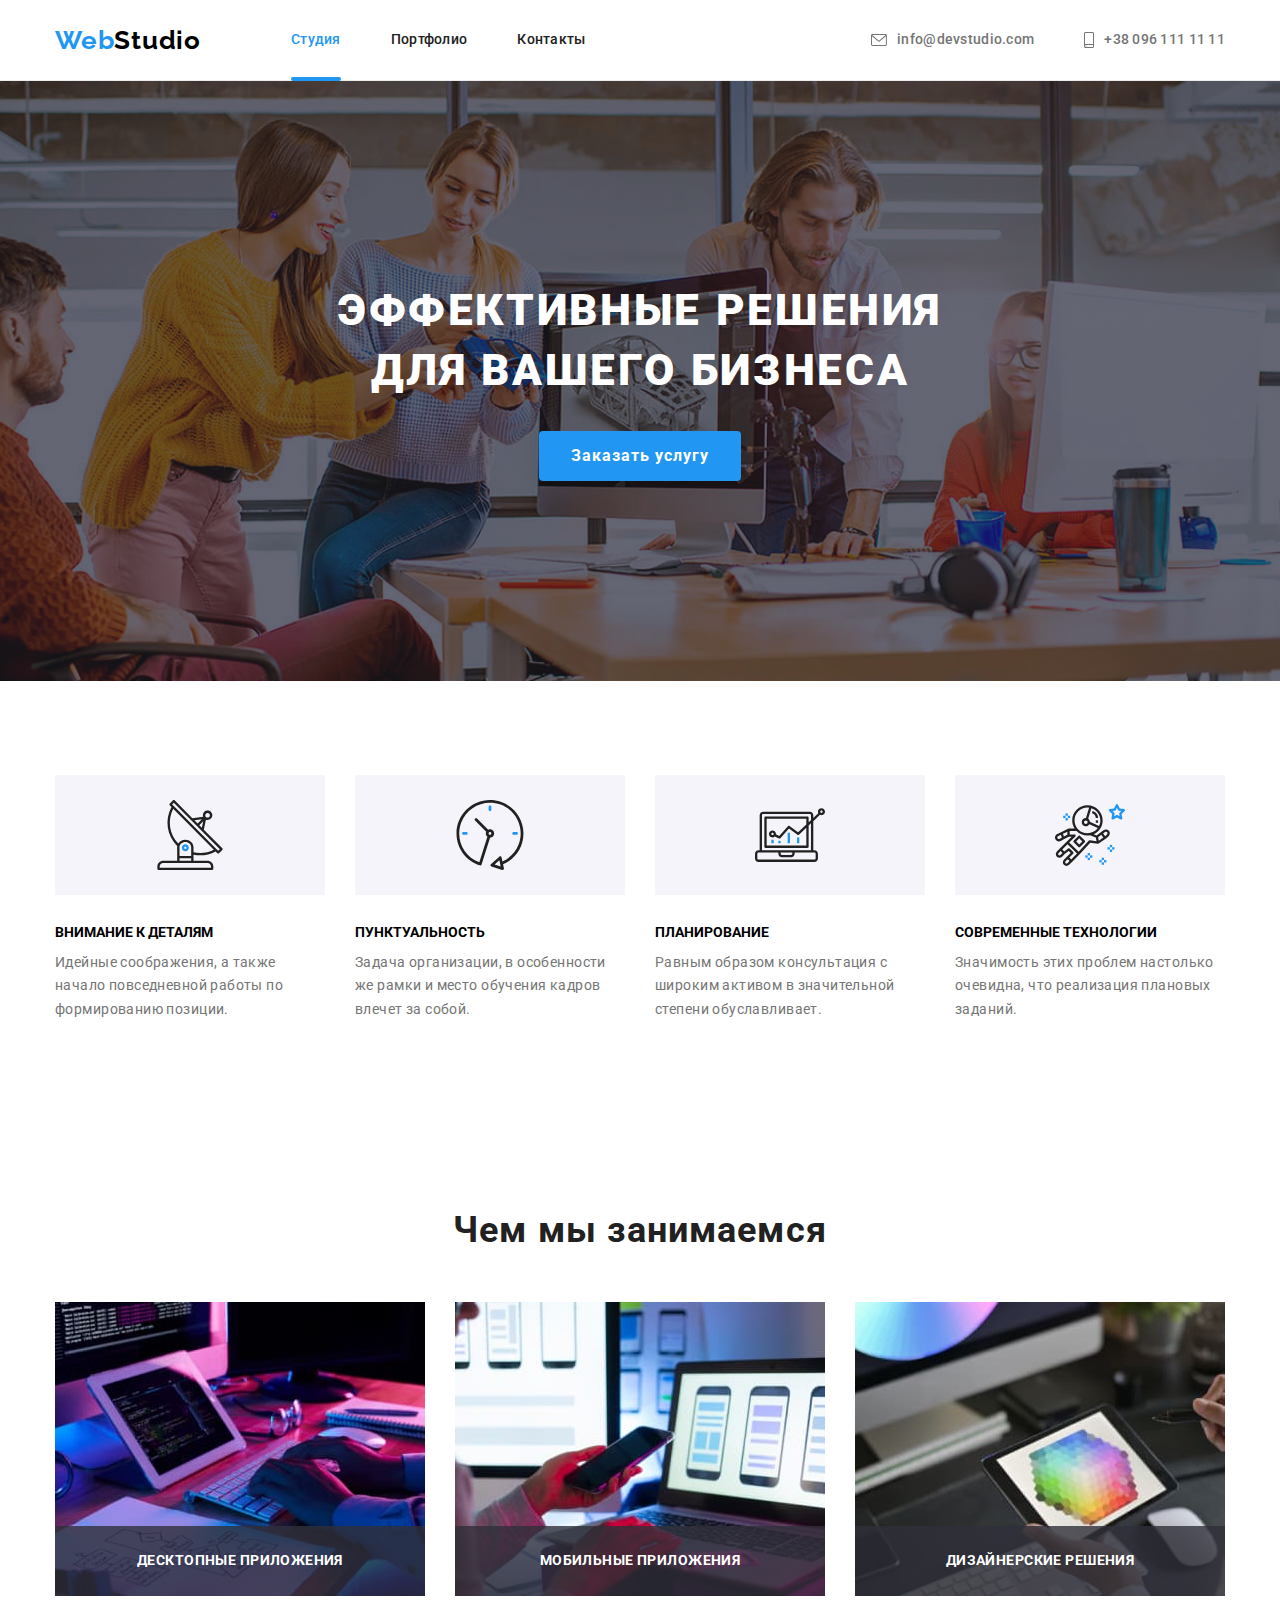
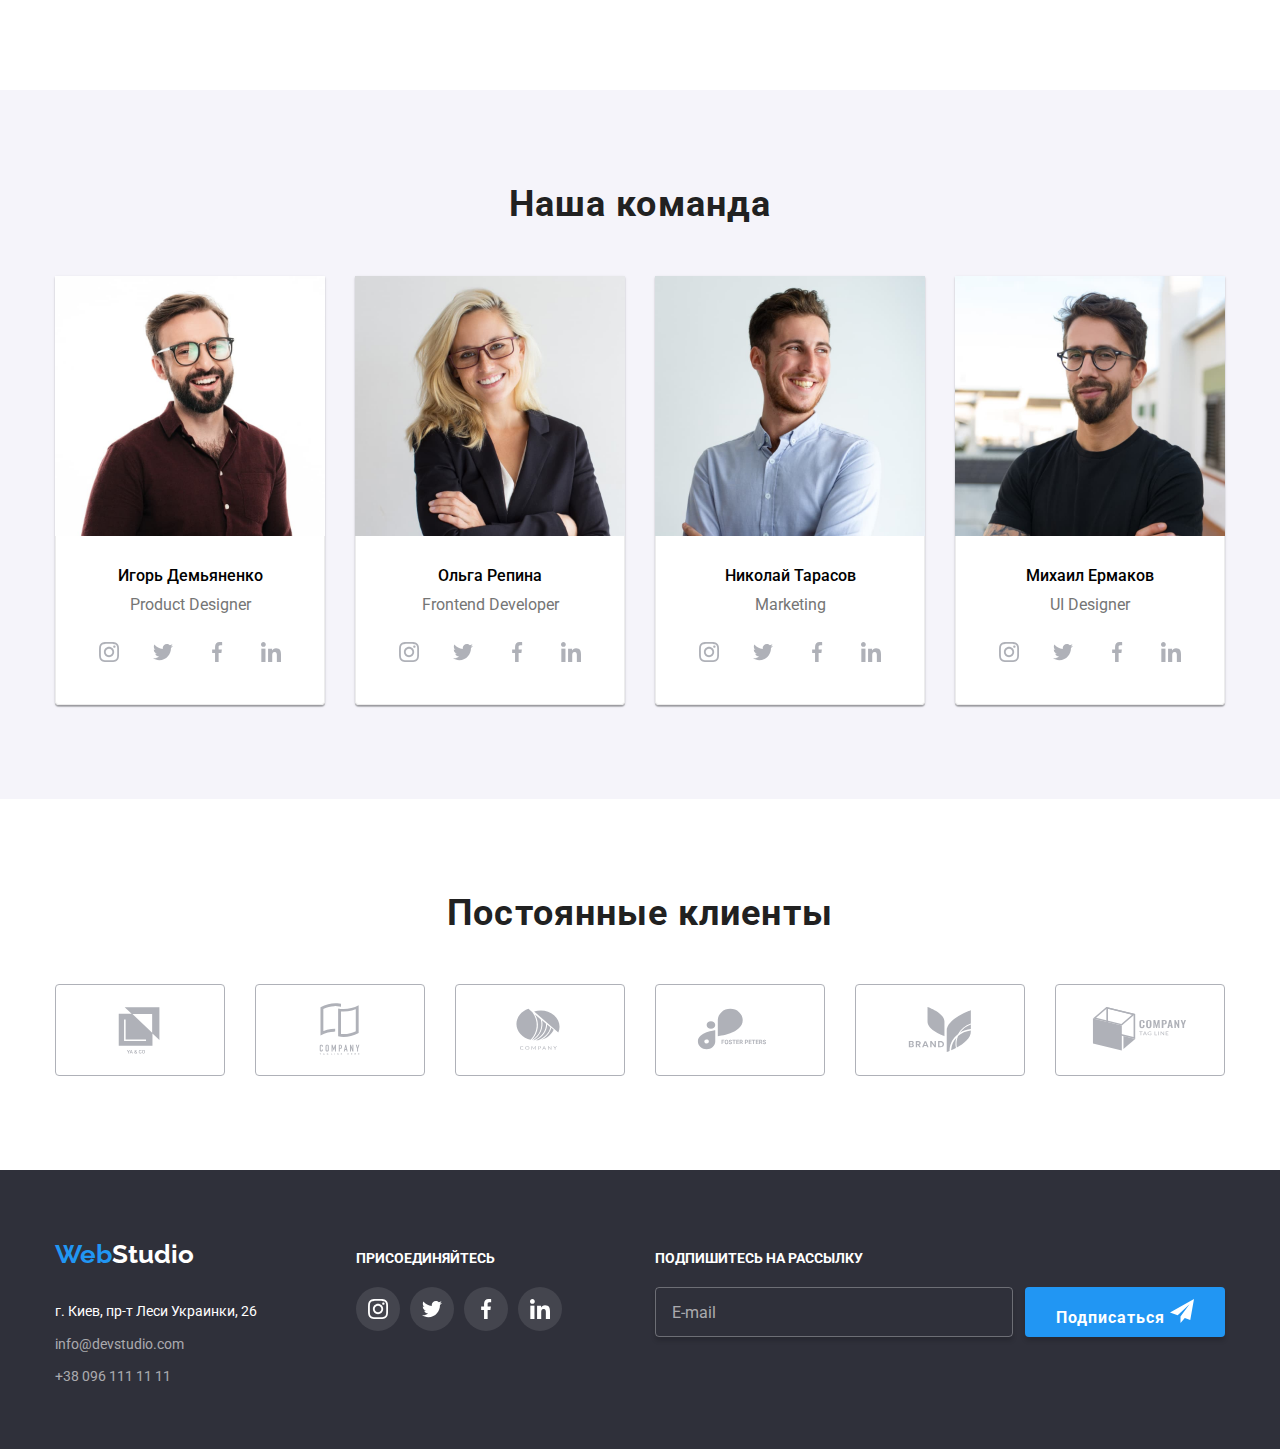
<file: index.html>
<!DOCTYPE html>
<html lang="ru">
<head>
    <meta charset="UTF-8" />
    <meta http-equiv="X-UA-Compatible" content="IE=edge" />
    <meta name="viewport" content="width=device-width, initial-scale=1.0" />
    <title>Портфолио</title>
    <link rel="preconnect" href="https://fonts.googleapis.com" />
    <link rel="preconnect" href="https://fonts.gstatic.com" crossorigin />
    <link href="https://fonts.googleapis.com/css2?family=Raleway:wght@700&family=Roboto:wght@400;500;700;900&display=swap" rel="stylesheet" />
    <link rel="stylesheet" href="https://cdn.jsdelivr.net/npm/modern-normalize@1.1.0/modern-normalize.min.css" />
    <link rel="stylesheet" href="./css/main.min.css" />
</head>
<body>
    <!--HEADER-->
    <header class="page__header">
        <div class="container page__header-container"> 
            <nav class="page__nav">
                <a class="logo link" href="./index.html"><span class="page__logo">Web</span>Studio</a>
                <ul class="menu list">
                    <li class="menu__item">
                        <a class="menu__link link current" href="./index.html">Студия</a>
                    </li>
                    <li class="menu__item">
                        <a class="menu__link link" href="./portfolio.html">Портфолио</a>
                    </li>
                    <li class="menu__item">
                        <a class="menu__link link" href="">Контакты</a>
                    </li>
                </ul>
            </nav>
            <button type="button" class="mobile-menu-btn" data-menu-open>
                <svg class="mobile-menu-btn__icon" width="40" height="40">
                    <use href="./images/sprite.svg#burger-icon"></use>
                </svg>
            </button>
            <div class="mobile-menu-wrapper" data-menu>
                <div class="container mobile-menu__container">
                    <ul class="mobile-menu list">
                        <li class="mobile-menu__item">
                            <a href="./index.html" class="mobile-menu__link mobile-menu__link-current link">Студия</a>
                        </li>
                        <li class="mobile-menu__item">
                            <a href="./portfolio.html" class="mobile-menu__link link">Портфолио</a>
                        </li>
                        <li class="mobile-menu__item">
                            <a href="#footer" class="mobile-menu__link link ">Контакты</a>
                        </li>
                    </ul>
                    <ul class="mobile-contacts list">
                        <li class="mobile-contacts__item">
                            <a href="tel:+380961111111" class="mobile-contacts__number-link link">+38 096 111 11 11</a>
                        </li>
                        <li class="mobile-contacts__item">
                            <a href="mailto:info@devstudio.com" class="mobile-contacts__email-link link">info@devstudio.com</a>
                        </li>
                    </ul>
                    <ul class="mobile-socials list">
                        <li class="mobile-socials__item">
                            <a href="" class="mobile-social__link link">Instagram</a>
                        </li>
                        <li class="mobile-socials__item">
                            <a href="" class="mobile-social__link link">Twitter</a>
                        </li>
                        <li class="mobile-socials__item">
                            <a href="" class="mobile-social__link link">Facebook</a>
                        </li>
                        <li class="mobile-socials__item">
                            <a href="" class="mobile-social__link link">LinkedIn</a>
                        </li>
                    </ul>
                    <button class="mobile-menu-close__btn" data-menu-close>
                        <svg class="mobile-menu-close__icon" width="40" height="40">
                            <use href="./images/sprite.svg#modal-close"></use>
                        </svg>
                    </button>
                </div>
            </div>
            
            <ul class="contact__list list">
                <li class="contact__item">
                    <a class="contact__link link" href="mailto:info@devstudio.com">
                        <svg class="contact__icon" width="16px" height="12px">
                            <use href="./images/sprite.svg#envelope"></use>
                        </svg>
                        info@devstudio.com</a>
                </li>
                <li class="contact__item">
                    <a class="contact__link link" href="tel:+380961111111"><svg class="contact__icon" width="10px" height="16px">
                            <use href="./images/sprite.svg#smartphone"></use>
                        </svg>
                        +38 096 111 11 11</a>
                </li>
            </ul>
            </div>
    </header>
    <main>
        <!--Секция "Заказать услугу"-->
         <section class="hero">
            <div class="container hero__wrapper">
                <h1 class="hero__title">Эффективные решения для вашего бизнеса</h1>
                <button class="hero__btn" type="button" data-modal-open>Заказать услугу</button>
            </div>
        </section>
        <!--Секция "Skills"-->
        <section class="description">
            <div class="container">
                <ul class="list description__list">
                    <li class="description__item">
                        
                        <h3 class="description__title">Внимание к деталям</h3>
                        <p class="description__text">Идейные соображения, а также начало повседневной работы по формированию позиции.</p>
                    </li>
                    <li class="description__item">
                        
                        <h3 class="description__title">Пунктуальность</h3>
                        <p class="description__text">Задача организации, в особенности же рамки и место обучения кадров влечет за собой.</p>
                    </li>
                    <li class="description__item">
                        
                        <h3 class="description__title">Планирование</h3>
                        <p class="description__text">Равным образом консультация с широким активом в значительной степени обуславливает.</p>
                    </li>
                    <li class="description__item">
                        
                        <h3 class="description__title">Современные технологии</h3>
                        <p class="description__text">Значимость этих проблем настолько очевидна, что реализация плановых заданий.</p>
                    </li>
                </ul>
            </div>
        </section>
        <!-- Секция "Чем мы занимаемся"-->
        <section class="work section">
            <div class="container">
                <h3 class="title">Чем мы занимаемся</h3>
                <ul class="work__list list">
                    <li class="work__item">
                        <div class="work__wrapper">
                            <img class="work-img"
                                srcset="./images/section-box/box1@2x.jpg 2x" 
                                src="./images/section-box/box1.jpg"
                                alt="Планирование сайта" 
                                height="294" 
                                width="370" />
                            <p class="work__header">Десктопные приложения</p>
                        </div>
                    </li>
                    <li class="work__item">
                        <div class="work__wrapper">
                            <img class="work__img"
                                srcset="./images/section-box/box2@2x.jpg 2x" 
                                src="./images/section-box/box2.jpg" 
                                alt="Оптимизация дял мобильного устройства" 
                                height="294"
                                width="370" />
                            <p class="work__header">Мобильные приложения</p>
                        </div>
                    </li>
                    <li class="work__item">
                        <div class="work__wrapper">
                            <img class="work__img"
                                srcset="./images/section-box/box3@2x.jpg 2x" 
                                src="./images/section-box/box3.jpg" 
                                alt="Вибор цвета на планшете" 
                                height="294" 
                                width="370" />
                            <p class="work__header">Дизайнерские решения</p>
                        </div>
                    </li>
                </ul>
            </div>
        </section>
        <!-- Секция "Наша команда"-->
        <section class="team section">
            <div class="container">
                <h2 class="title">Наша команда</h2>
                <ul class="team__list list">
                    <li class="team__member">
                        <picture>
                            <source srcset="./images/section-team/desktop/team1-desktop.jpg 1x,
        									./images/section-team/desktop/team1-desktop@2x.jpg 2x
        									" media="(min-width: 1200px)" />

                            <source srcset="./images/section-team/tablet/team1-tablet.jpg 1x,
        									./images/section-team/tablet/team1-tablet@2x.jpg 2x
        									" media="(min-width: 768px)" />
                                            
                            <source srcset="./images/section-team/mobile/team1-mobile.jpg 1x,
        									./images/section-team/mobile/team1-mobile@2x.jpg 2x
        									" media="(max-width: 767px)" />
        
                            <img class="team__img" src="./images/section-team/mobile/team1-mobile.jpg" alt="Игорь Демьяненко" />
                        </picture>
                        <div class="team__wrapper">
                            <h3 class="team__names">Игорь Демьяненко</h3>
                            <p class="team__position" lang="en">Product Designer</p>
                            <ul class="social__list list">
                                <li class="social__item">
                                    <a href="#" class="social__link link">
                                        <svg class="social__icon" width="20px" height="20px">
                                            <use href="./images/sprite.svg#instagram"></use>
                                        </svg>
                                    </a>
                                </li>
                                <li class="social__item">
                                    <a href="#" class="social__link link">
                                        <svg class="social__icon" width="20px" height="20px">
                                            <use href="./images/sprite.svg#twitter"></use>
                                        </svg>
                                    </a>
                                </li>
                                <li class="social__item">
                                    <a href="#" class="social__link link">
                                        <svg class="social__icon" width="20px" height="20px">
                                            <use href="./images/sprite.svg#facebook"></use>
                                        </svg>
                                    </a>
                                </li>
                                <li class="social__item">
                                    <a href="#" class="social__link link">
                                        <svg class="social__icon" width="20px" height="20px">
                                            <use href="./images/sprite.svg#linkedin"></use>
                                        </svg>
                                    </a>
                                </li>
                            </ul>
                        </div>
                    </li>
                    <li class="team__member">
                        <picture>
                            <source srcset="./images/section-team/desktop/team2-desktop.jpg 1x,
        									./images/section-team/desktop/team2-desktop@2x.jpg 2x
        									" media="(min-width: 1200px)" />
        
                            <source srcset="./images/section-team/tablet/team2-tablet.jpg 1x,
        									./images/section-team/tablet/team2-tablet@2x.jpg 2x
        									" media="(min-width: 768px)" />

                            <source srcset="./images/section-team/mobile/team2-mobile.jpg 1x,
        									./images/section-team/mobile/team2-mobile@2x.jpg 2x
        									" media="(max-width: 767px)" />

                            <img class="team__img" src="./images/section-team/mobile/team2-mobile.jpg" alt="Ольга Репина" />
                        </picture>
                        <div class="team__wrapper">
                            <h3 class="team__names">Ольга Репина</h3>
                            <p class="team__position" lang="en">Frontend Developer</p>
                            <ul class="social__list list">
                                <li class="social__item">
                                    <a href="#" class="social__link link">
                                        <svg class="social__icon" width="20px" height="20px">
                                            <use href="./images/sprite.svg#instagram"></use>
                                        </svg>
                                    </a>
                                </li>
                                <li class="social__item">
                                    <a href="#" class="social__link link">
                                        <svg class="social__icon" width="20px" height="20px">
                                            <use href="./images/sprite.svg#twitter"></use>
                                        </svg>
                                    </a>
                                </li>
                                <li class="social__item">
                                    <a href="#" class="social__link link">
                                        <svg class="social__icon" width="20px" height="20px">
                                            <use href="./images/sprite.svg#facebook"></use>
                                        </svg>
                                    </a>
                                </li>
                                <li class="social__item">
                                    <a href="#" class="social__link link">
                                        <svg class="social__icon" width="20px" height="20px">
                                            <use href="./images/sprite.svg#linkedin"></use>
                                        </svg>
                                    </a>
                                </li>
                            </ul>
                        </div>
                    </li>
                    <li class="team__member">
                        <picture>
                            <source srcset="./images/section-team/desktop/team3-desktop.jpg 1x,
        									./images/section-team/desktop/team3-desktop@2x.jpg 2x
        									" media="(min-width: 1200px)" />
        
                            <source srcset="./images/section-team/tablet/team3-tablet.jpg 1x,
        									./images/section-team/tablet/team3-tablet@2x.jpg 2x
        									" media="(min-width: 768px)" />

                            <source srcset="./images/section-team/mobile/team3-mobile.jpg 1x,
        									./images/section-team/mobile/team3-mobile@2x.jpg 2x
        									" media="(max-width: 767px)" />

                            <img class="team__img" src="./images/section-team/mobile/team3-mobile.jpg" alt="Николай Тарасов" />
                        </picture>
                        <div class="team__wrapper">
                            <h3 class="team__names">Николай Тарасов</h3>
                            <p class="team__position" lang="en">Marketing</p>
                            <ul class="social__list list">
                                <li class="social__item">
                                    <a href="#" class="social__link link">
                                        <svg class="social__icon" width="20px" height="20px">
                                            <use href="./images/sprite.svg#instagram"></use>
                                        </svg>
                                    </a>
                                </li>
                                <li class="social__item">
                                    <a href="#" class="social__link link">
                                        <svg class="social__icon" width="20px" height="20px">
                                            <use href="./images/sprite.svg#twitter"></use>
                                        </svg>
                                    </a>
                                </li>
                                <li class="social__item">
                                    <a href="#" class="social__link link">
                                        <svg class="social__icon" width="20px" height="20px">
                                            <use href="./images/sprite.svg#facebook"></use>
                                        </svg>
                                    </a>
                                </li>
                                <li class="social__item">
                                    <a href="#" class="social__link link">
                                        <svg class="social__icon" width="20px" height="20px">
                                            <use href="./images/sprite.svg#linkedin"></use>
                                        </svg>
                                    </a>
                                </li>
                            </ul>
                        </div>
                    </li>
                    <li class="team__member">
                        <picture>
                            <source srcset="./images/section-team/desktop/team4-desktop.jpg 1x,
        									./images/section-team/desktop/team4-desktop@2x.jpg 2x
        									" media="(min-width: 1200px)" />
        
                            <source srcset="./images/section-team/tablet/team4-tablet.jpg 1x,
        									./images/section-team/tablet/team4-tablet@2x.jpg 2x
        									" media="(min-width: 768px)" />
                            <source srcset="./images/section-team/mobile/team4-mobile.jpg 1x,
        									./images/section-team/mobile/team4-mobile@2x.jpg 2x
        									" media="(max-width: 767px)" />

                            <img class="team__img" src="./images/section-team/mobile/team4-mobile.jpg" alt="Михаил Ермаков" />
                        </picture>
                        <div class="team__wrapper">
                            <h3 class="team__names">Михаил Ермаков</h3>
                            <p class="team__position" lang="en">UI Designer</p>
                            <ul class="social__list list">
                                <li class="social__item">
                                    <a href="#" class="social__link link">
                                        <svg class="social__icon" width="20px" height="20px">
                                            <use href="./images/sprite.svg#instagram"></use>
                                        </svg>
                                    </a>
                                </li>
                                <li class="social__item">
                                    <a href="#" class="social__link link">
                                        <svg class="social__icon" width="20px" height="20px">
                                            <use href="./images/sprite.svg#twitter"></use>
                                        </svg>
                                    </a>
                                </li>
                                <li class="social__item">
                                    <a href="#" class="social__link link">
                                        <svg class="social__icon" width="20px" height="20px">
                                            <use href="./images/sprite.svg#facebook"></use>
                                        </svg>
                                    </a>
                                </li>
                                <li class="social__item">
                                    <a href="#" class="social__link link">
                                        <svg class="social__icon" width="20px" height="20px">
                                            <use href="./images/sprite.svg#linkedin"></use>
                                        </svg>
                                    </a>
                                </li>
                            </ul>
                        </div>
                    </li>
                </ul>
            </div>
        </section>
        <!-- Секция "Постоянные клиенты"-->
        <section class="client section">
            <div class="container">
                <h3 class="title">Постоянные клиенты</h3>
                <ul class="client__list list">
                    <li class="client__item">
                        <a href="" class="client__link">
                            <svg class="client__icon" width="106" height="60">
                                <use href="./images/sprite.svg#company1"></use>
                            </svg>
                        </a>
                    </li>
                    <li class="client__item">
                        <a href="" class="client__link">
                            <svg class="client__icon" width="106" height="60">
                                <use href="./images/sprite.svg#company2"></use>
                            </svg>
                        </a>
                    </li>
                    <li class="client__item">
                        <a href="" class="client__link">
                            <svg class="client__icon" width="106" height="60">
                                <use href="./images/sprite.svg#company3"></use>
                            </svg>
                        </a>
                    </li>
                    <li class="client__item">
                        <a href="" class="client__link">
                            <svg class="client__icon" width="106" height="60">
                                <use href="./images/sprite.svg#company4"></use>
                            </svg>
                        </a>
                    </li>
                    <li class="client__item">
                        <a href="" class="client__link">
                            <svg class="client__icon" width="106" height="60">
                                <use href="./images/sprite.svg#company5"></use>
                            </svg>
                        </a>
                    </li>
                    <li class="client__item">
                        <a href="" class="client__link">
                            <svg class="client__icon" width="106" height="60">
                                <use href="./images/sprite.svg#company6"></use>
                            </svg>
                        </a>
                    </li>
                </ul>
            </div>
        </section>
    </main>
    <!--Подвал-->
    <footer class="page__footer">
        <div class="footer__wrapper container">
            <div class="footer__item">
                <a class="footer__logo" href="#" lang="en"><span class="page__logo">Web</span>Studio</a>
                <address class="adress">
                    <ul class="adress_list list">
                        <li class="adress__item">
                            <a class="adress__map link" href="https://goo.gl/maps/96DnFLnk3c7bB1Dx6" target="_blank"
                                rel="noopener noreferrer">г. Киев, пр-т Леси Украинки, 26</a>
                        </li>
                        <li class="adress__item">
                            <a class="adress__link link" href="mailto:info@devstudio.com">info@devstudio.com</a>
                        </li>
                        <li class="adress__item">
                            <a class="adress__link link" href="tel:+380961111111">+38 096 111 11 11</a>
                        </li>
                    </ul>
                </address>
            </div>
            <div class="footer__item">
                <p class="footer__paragraph">присоединяйтесь</p>
                <ul class="social__list list social__list_footer">
                    <li class="social__item">
                        <a href="#" class="social__footer-link link">
                            <svg class="social__footer-icon" width="20px" height="20px">
                                <use href="./images/sprite.svg#instagram"></use>
                            </svg>
                        </a>
                    </li>
                    <li class="social__item">
                        <a href="#" class="social__footer-link link">
                            <svg class="social__footer-icon" width="20px" height="20px">
                                <use href="./images/sprite.svg#twitter"></use>
                            </svg>
                        </a>
                    </li>
                    <li class="social__item">
                        <a href="#" class="social__footer-link link">
                            <svg class="social__footer-icon" width="20px" height="20px">
                                <use href="./images/sprite.svg#facebook"></use>
                            </svg>
                        </a>
                    </li>
                    <li class="social__item">
                        <a href="#" class="social__footer-link link">
                            <svg class="social__footer-icon" width="20px" height="20px">
                                <use href="./images/sprite.svg#linkedin"></use>
                            </svg>
                        </a>
                    </li>
                </ul>
            </div>
            <div class="footer__item">
                <p class="footer__paragraph">Подпишитесь на рассылку</p>
                <form class="footer__email-wrapper">
                    <input class="footer__form" 
                                type="email"  
                                name="Email"
                                placeholder="E-mail" 
                                required autocomplete="off" />
                        <button type="submit" class="footer__email-btn">Подписаться
                        <svg class="footer__email-icon" width="24" height="24">
                            <use href="./images/icons/icons.svg#send"></use>
                        </svg>
                    </button>
                </form>
            </div>
        </div>
    </footer>
    <div class="backdrop is-hidden" data-modal>
        <form class="modal" autocomplete="off">
            <button class="modal__close-btn" data-modal-close>
                <svg class="modal__close-icon" width="18" height="18">
                    <use href="./images/sprite.svg#icon-close-modal"></use>
                </svg>
            </button>
                <p class="form__header">Оставьте свои данные, мы вам перезвоним</p>
                <label class="form__label">
                    <span class="label__text">Имя</span>
                    <span class="form__field">
                        <input class="form__input"
                                type="text"  
                                name="Имя"  
                                required pattern="[a-zA-Zа-яА-Я]+" 
                                minlength="2" />
                        <svg class="form__icon" width="18" height="18">
                            <use href="./images/sprite.svg#person"></use>
                        </svg>
                    </span>
                </label>
                <label class="form__label">
                    <span class="label__text">Телефон</span>
                    <span class="form__field">
                        <input class="form__input" 
                                type="tel"  
                                name="Телефон"  
                                required maxlength="10" 
                                pattern="[0-9]{3}-[0-9]{3}-[0-9]{2}-[0-9]{2}"
                                title="xxx-xxx-xx-xx" />
                        <svg class="form__icon" width="18" height="18">
                            <use href="./images/sprite.svg#phone"></use>
                        </svg>
                    </span>
                </label>
                <label class="form__label">
                    <span class="label__text">Почта</span>
                    <span class="form__field">
                        <input class="form__input"
                                type="email"  
                                name="Почта" 
                                required />
                        <svg class="form__icon" width="18" height="18">
                            <use href="./images/sprite.svg#email"></use>
                        </svg>
                    </span>
                </label>
                <label class="form__label">
                    <span class="label__text">Комментарий</span>
                    <textarea class="form__comment" name="Комментарий" placeholder="Введите текст"></textarea>
                </label>
                <label class="deal__label">
                    <input class="deal__checkbox visually-hidden" type="checkbox" name="Договор" required />
                    Соглашаюсь с рассылкой и принимаю&nbsp;<a class="deal" href="">Условия договора</a>
                    <svg width="16" height="15" class="unchecked-icon">
                        <use href="./images/sprite.svg#choice"></use>
                    </svg>
                    <svg width="16" height="15" class="check-icon">
                        <use href="./images/sprite.svg#choice-check"></use>
                    </svg>
                </label>
                <button type="submit" class="modal__send-btn">Отправить</button>
        </form>-->
    </div> 
    <script src="./js/mobile-menu.js"></script>
    <script src="./js/modal.js"></script>
</body>
</html>
</file>
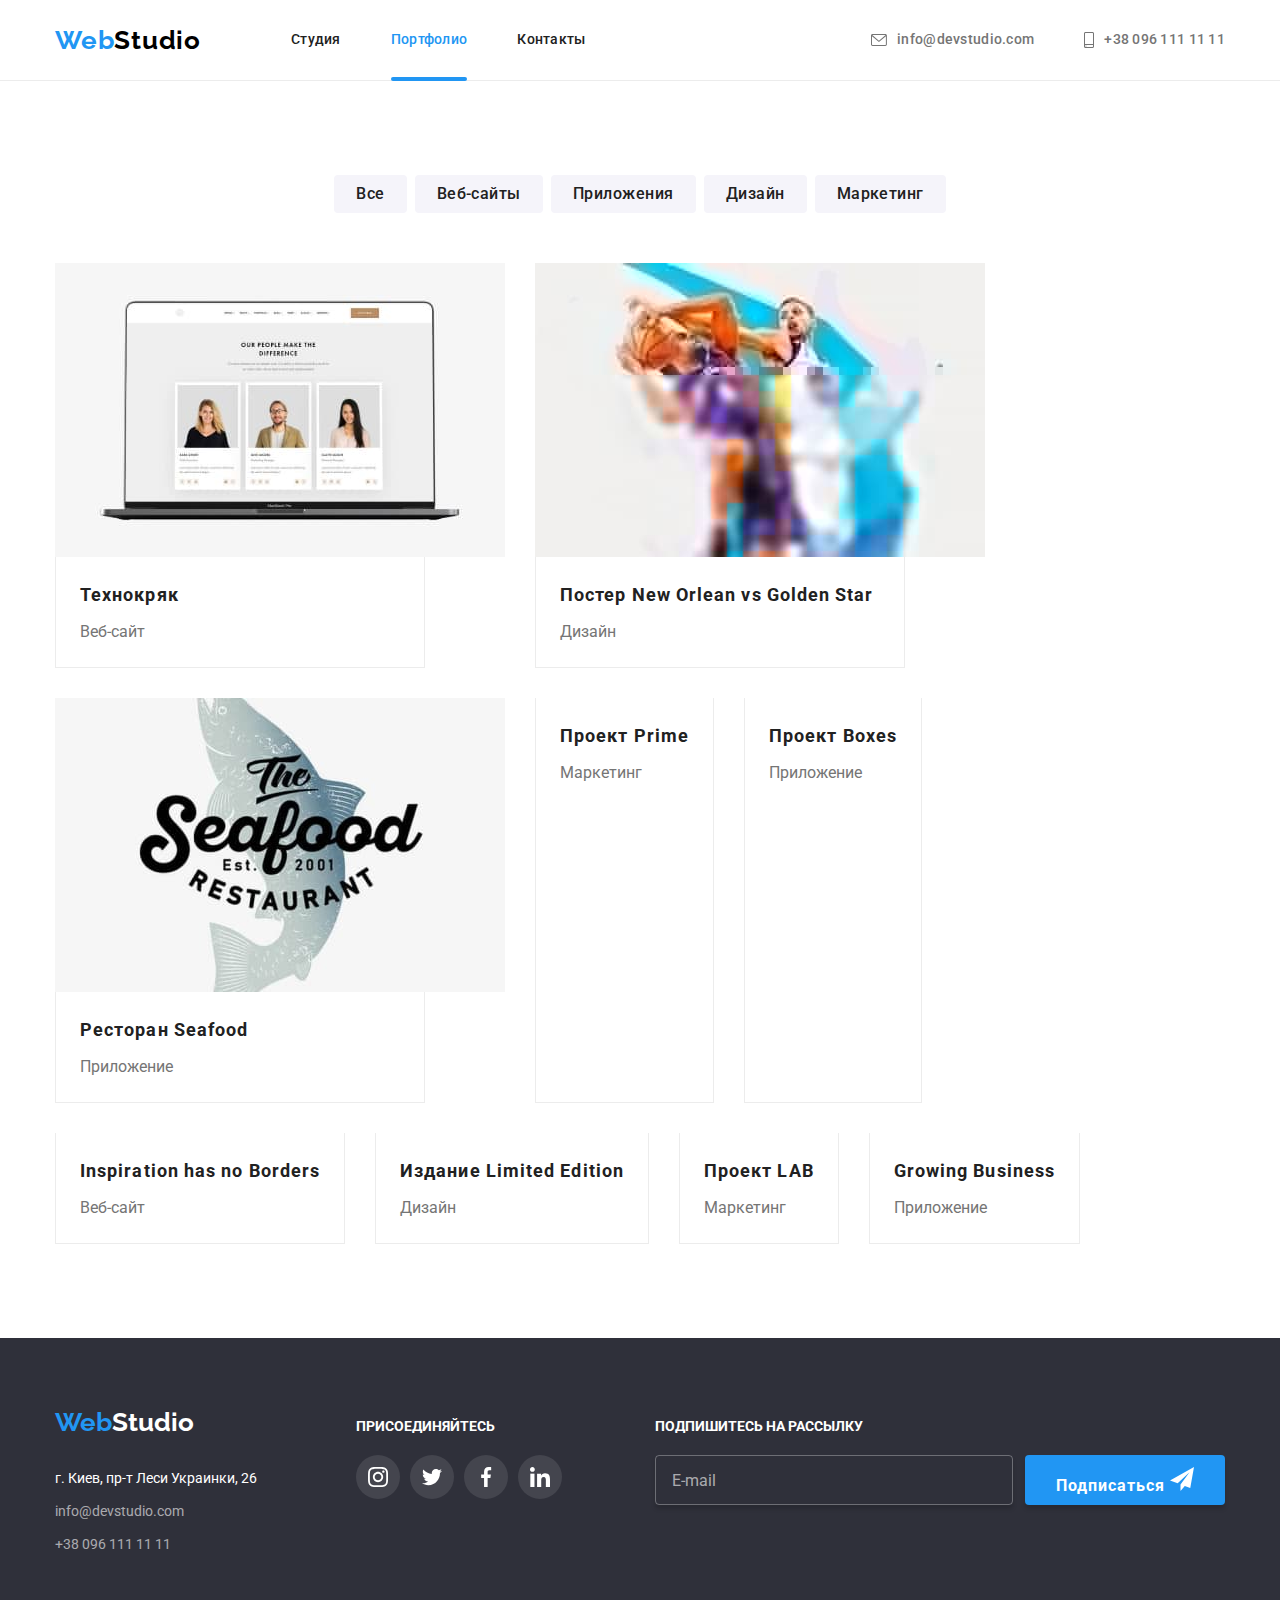
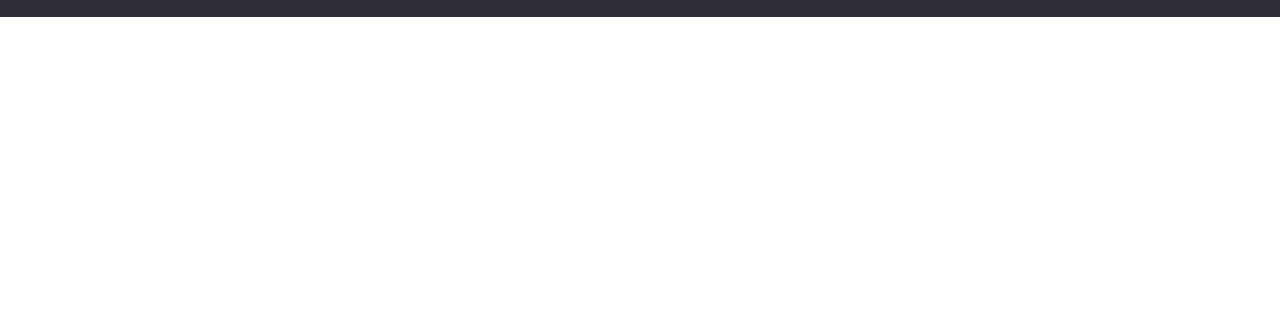
<file: portfolio.html>
<!DOCTYPE html>
<html lang="ru">
<head>
    <meta charset="UTF-8" />
    <meta http-equiv="X-UA-Compatible" content="IE=edge" />
    <meta name="viewport" content="width=device-width, initial-scale=1.0" />
    <title>Студия</title>
    <link rel="preconnect" href="https://fonts.googleapis.com" />
    <link rel="preconnect" href="https://fonts.gstatic.com" crossorigin />
    <link href="https://fonts.googleapis.com/css2?family=Raleway:wght@700&family=Roboto:wght@400;500;700;900&display=swap" rel="stylesheet" />
    <link rel="stylesheet" href="https://cdn.jsdelivr.net/npm/modern-normalize@1.1.0/modern-normalize.min.css" />
    <link rel="stylesheet" href="./css/main.min.css" />
</head>
<body>
    <!--HEADER-->
<header class="page__header">
    <div class="container page__header-container">
        <nav class="page__nav">
            <a class="logo link" href="./index.html"><span class="page__logo">Web</span>Studio</a>
            <ul class="menu list">
                <li class="menu__item">
                    <a class="menu__link link" href="./index.html">Студия</a>
                </li>
                <li class="menu__item">
                    <a class="menu__link link current" href="./portfolio.html">Портфолио</a>
                </li>
                <li class="menu__item">
                    <a class="menu__link link" href="">Контакты</a>
                </li>
            </ul>
        </nav>
        <button type="button" class="mobile-menu-btn" data-menu-open>
            <svg class="mobile-menu-btn__icon" width="40" height="40">
                <use href="./images/sprite.svg#burger-icon"></use>
            </svg>
        </button>
        <div class="mobile-menu-wrapper" data-menu>
            <div class="container mobile-menu__container">
                <ul class="mobile-menu list">
                    <li class="mobile-menu__item">
                        <a href="./index.html" class="mobile-menu__link mobile-menu__link-current link">Студия</a>
                    </li>
                    <li class="mobile-menu__item">
                        <a href="./portfolio.html" class="mobile-menu__link link">Портфолио</a>
                    </li>
                    <li class="mobile-menu__item">
                        <a href="#footer" class="mobile-menu__link link ">Контакты</a>
                    </li>
                </ul>
                <ul class="mobile-contacts list">
                    <li class="mobile-contacts__item">
                        <a href="tel:+380961111111" class="mobile-contacts__number-link link">+38 096 111 11 11</a>
                    </li>
                    <li class="mobile-contacts__item">
                        <a href="mailto:info@devstudio.com"
                            class="mobile-contacts__email-link link">info@devstudio.com</a>
                    </li>
                </ul>
                <ul class="mobile-socials list">
                    <li class="mobile-socials__item">
                        <a href="" class="mobile-social__link link">Instagram</a>
                    </li>
                    <li class="mobile-socials__item">
                        <a href="" class="mobile-social__link link">Twitter</a>
                    </li>
                    <li class="mobile-socials__item">
                        <a href="" class="mobile-social__link link">Facebook</a>
                    </li>
                    <li class="mobile-socials__item">
                        <a href="" class="mobile-social__link link">LinkedIn</a>
                    </li>
                </ul>
                <button class="mobile-menu-close__btn" data-menu-close>
                    <svg class="mobile-menu-close__icon" width="40" height="40">
                        <use href="./images/sprite.svg#modal-close"></use>
                    </svg>
                </button>
            </div>
        </div>

        <ul class="contact__list list">
            <li class="contact__item">
                <a class="contact__link link" href="mailto:info@devstudio.com">
                    <svg class="contact__icon" width="16px" height="12px">
                        <use href="./images/sprite.svg#envelope"></use>
                    </svg>
                    info@devstudio.com</a>
            </li>
            <li class="contact__item">
                <a class="contact__link link" href="tel:+380961111111"><svg class="contact__icon" width="10px"
                        height="16px">
                        <use href="./images/sprite.svg#smartphone"></use>
                    </svg>
                    +38 096 111 11 11</a>
            </li>
        </ul>
    </div>
</header>
    <main>
        <!--Секция "Кнопки навигации"-->
        <section class="portfolio__section">
            <div class="container">
                <h1 class="visually-hidden">Портфолио</h1>
                <ul class="portfolio__btn-list list">
                    <li class="btn-list__item"><button class="portfolio__btn" type="button">Все</button></li>
                    <li class="btn-list__item">
                        <button class="portfolio__btn" type="button">Веб-сайты</button>
                    </li>
                    <li class="btn-list__item">
                        <button class="portfolio__btn" type="button">Приложения</button>
                    </li>
                    <li class="btn-list__item">
                        <button class="portfolio__btn" type="button">Дизайн</button>
                    </li>
                    <li class="btn-list__item">
                        <button class="portfolio__btn" type="button">Маркетинг</button>
                    </li>
                </ul>
                <ul class="portfolio__card-list list">
                    <li class="portfolio__card">
                        <a href="#" class="portfolio__link link">
                            <div class="portfolio__img-wrapper">
                                <picture>
                                    <source srcset="./images/section-portfolio/desktop/portfolio1-desktop.jpg 1x,
        											./images/section-portfolio/desktop/portfolio1-desktop@2x.jpg 2x
        											" media="(min-width: 1200px)" />

                                    <source srcset="./images/section-portfolio/tablet/portfolio1-tablet.jpg 1x,
        											./images/section-portfolio/tablet/portfolio1-tablet@2x.jpg 2x
        											" media="(min-width: 768px)" />

                                    <source srcset="./images/section-portfolio/mobile/portfolio1-mobile.jpg 1x,
        											./images/section-portfolio/mobile/portfolio1-mobile@2x.jpg 2x
        											" media="(max-width: 767px)" />

                                    <img class="portfolio__img" src="./images/section-portfolio/mobile/portfolio1-mobile.jpg"
                                        alt="Технокряк" />
                                </picture>
                                <p class="img__overlay">Ресурс предлагает комплексные предложения с разным уровнем функционала и
                                    сервисов. Все это позволит
                                    посетителю получить исчерпывающие сведения о компании или частном лице.</p>
                            </div>
                            <div class="portfolio__card-wrapper">
                                <h2 class="portfolio__header">Технокряк</h2>
                                <p class="portfolio__descr">Веб-сайт</p>
                            </div>
                        </a>
                    </li>
                    <li class="portfolio__card">
                        <a href="#" class="portfolio__link link">
                            <div class="portfolio__img-wrapper">
                                <picture>
                                    <source srcset="./images/section-portfolio/desktop/portfolio2-desktop.jpg 1x,
        											./images/section-portfolio/desktop/portfolio2-desktop@2x.jpg 2x
        											" media="(min-width: 1200px)" />

                                    <source srcset="./images/section-portfolio/tablet/portfolio2-tablet.jpg 1x,
        											./images/section-portfolio/tablet/portfolio2-tablet@2x.jpg 2x
        											" media="(min-width: 768px)" />

                                    <source srcset="./images/section-portfolio/mobile/portfolio2-mobile.jpg 1x,
        											./images/section-portfolio/mobile/portfolio2-mobile@2x.jpg 2x
        											" media="(max-width: 767px)" />

                                    <img class="portfolio__img" lang="en"
                                        src="./images/section-portfolio/mobile/portfolio2-mobile.jpg"
                                        alt="poster New Orlean vs Golden Star" />
                                </picture>
                                <p class="img__overlay">Ресурс предлагает комплексные предложения с разным уровнем функционала и
                                    сервисов. Все это позволит
                                    посетителю получить исчерпывающие сведения о компании или частном лице.</p>
                            </div>
                            <div class="portfolio__card-wrapper">
                                <h2 lang="en" class="portfolio__header">Постер New Orlean vs Golden Star</h2>
                                <p class="portfolio__descr">Дизайн</p>
                            </div>
                        </a>
                    </li>
                    <li class="portfolio__card">
                        <a href="#" class="portfolio__link link">
                            <div class="portfolio__img-wrapper">
                                <picture>
                                    <source srcset="./images/section-portfolio/desktop/portfolio3-desktop.jpg 1x,
        											./images/section-portfolio/desktop/portfolio3-desktop@2x.jpg 2x
        											" media="(min-width: 1200px)" />

                                    <source srcset="./images/section-portfolio/tablet/portfolio3-tablet.jpg 1x,
        											./images/section-portfolio/tablet/portfolio3-tablet@2x.jpg 2x
        											" media="(min-width: 768px)" />

                                    <source srcset="./images/section-portfolio/mobile/portfolio3-mobile.jpg 1x,
        											./images/section-portfolio/mobile/portfolio3-mobile@2x.jpg 2x
        											" media="(max-width: 767px)" />

                                    <img class="portfolio__img" src="./images/section-portfolio/mobile/portfolio3-mobile.jpg"
                                        alt="Ресторан сифуд" />
                                </picture>
                                <p class="img__overlay">Ресурс предлагает комплексные предложения с разным уровнем функционала и
                                    сервисов. Все это позволит
                                    посетителю получить исчерпывающие сведения о компании или частном лице.</p>
                            </div>
                            <div class="portfolio__card-wrapper">
                                <h2 lang="en" class="portfolio__header">Ресторан Seafood</h2>
                                <p class="portfolio__descr">Приложение</p>
                            </div>
                        </a>
                    </li>
                    <li class="portfolio__card">
                        <a href="#" class="portfolio__link link">
                            <div class="portfolio__img-wrapper">
                                <picture>
                                    <source srcset="./images/section-portfolio/desktop/portfolio4-desktop.jpg 1x,
        											./images/section-portfolio/desktop/portfolio4-desktop@2x.jpg 2x
        											" media="(min-width: 1200px)" />

                                    <source srcset="./images/section-portfolio/tablet/portfolio4-tablet.jpg 1x,
        											./images/section-portfolio/tablet/portfolio4-tablet@2x.jpg 2x
        											" media="(min-width: 768px)" />

                                    <source srcset="./images/section-portfolio/mobile/portfolio4-mobile.jpg 1x,
        											./images/section-portfolio/mobile/portfolio4-mobile@2x.jpg 2x
        											" media="(max-width: 767px)" />

                                    <img class="portfolio__img" src="./images/section-portfolio/mobile/portfolio4-mobile.jpg"
                                        alt="Проект прайм" />
                                </picture>
                                <p class="img__overlay">Ресурс предлагает комплексные предложения с разным уровнем функционала и
                                    сервисов. Все это позволит
                                    посетителю получить исчерпывающие сведения о компании или частном лице.</p>
                            </div>
                            <div class="portfolio__card-wrapper">
                                <h2 lang="en" class="portfolio__header">Проект Prime</h2>
                                <p class="portfolio__descr">Маркетинг</p>
                            </div>
                        </a>
                    </li>
                    <li class="portfolio__card">
                        <a href="#" class="portfolio__link link">
                            <div class="portfolio__img-wrapper">
                                <picture>
                                    <source srcset="./images/section-portfolio/desktop/portfolio5-desktop.jpg 1x,
        											./images/section-portfolio/desktop/portfolio5-desktop@2x.jpg 2x
        											" media="(min-width: 1200px)" />

                                    <source srcset="./images/section-portfolio/tablet/portfolio5-tablet.jpg 1x,
        											./images/section-portfolio/tablet/portfolio5-tablet@2x.jpg 2x
        											" media="(min-width: 768px)" />

                                    <source srcset="./images/section-portfolio/mobile/portfolio5-mobile.jpg 1x,
        											./images/section-portfolio/mobile/portfolio5-mobile@2x.jpg 2x
        											" media="(max-width: 767px)" />

                                    <img class="portfolio__img" src="./images/section-portfolio/mobile/portfolio5-mobile.jpg"
                                        alt="Проект боксез" />
                                </picture>
                                <p class="img__overlay">Ресурс предлагает комплексные предложения с разным уровнем функционала и
                                    сервисов. Все это позволит
                                    посетителю получить исчерпывающие сведения о компании или частном лице.</p>
                            </div>
                            <div class="portfolio__card-wrapper">
                                <h2 lang="en" class="portfolio__header">Проект Boxes</h2>
                                <p class="portfolio__descr">Приложение</p>
                            </div>
                        </a>
                    </li>
                    <li class="portfolio__card">
                        <a href="#" class="portfolio__link link">
                            <div class="portfolio__img-wrapper">
                                <picture>
                                    <source srcset="./images/section-portfolio/desktop/portfolio6-desktop.jpg 1x,
        											./images/section-portfolio/desktop/portfolio6-desktop@2x.jpg 2x
        											" media="(min-width: 1200px)" />

                                    <source srcset="./images/section-portfolio/tablet/portfolio6-tablet.jpg 1x,
        											./images/section-portfolio/tablet/portfolio6-tablet@2x.jpg 2x
        											" media="(min-width: 768px)" />

                                    <source srcset="./images/section-portfolio/mobile/portfolio6-mobile.jpg 1x,
        											./images/section-portfolio/mobile/portfolio6-mobile@2x.jpg 2x
        											" media="(max-width: 767px)" />

                                    <img class="portfolio__img" lang="en"
                                        src="./images/section-portfolio/mobile/portfolio6-mobile.jpg" alt="Inspiration has no Borders" />
                                </picture>
                                <p class="img__overlay">Ресурс предлагает комплексные предложения с разным уровнем функционала и
                                    сервисов. Все это позволит
                                    посетителю получить исчерпывающие сведения о компании или частном лице.</p>
                            </div>
                            <div class="portfolio__card-wrapper">
                                <h2 lang="en" class="portfolio__header">Inspiration has no Borders</h2>
                                <p class="portfolio__descr">Веб-сайт</p>
                            </div>
                        </a>
                    </li>
                    <li class="portfolio__card">
                        <a href="#" class="portfolio__link link">
                            <div class="portfolio__img-wrapper">
                                <picture>
                                    <source srcset="./images/section-portfolio/desktop/portfolio7-desktop.jpg 1x,
        											./images/section-portfolio/desktop/portfolio7-desktop@2x.jpg 2x
        											" media="(min-width: 1200px)" />

                                    <source srcset="./images/section-portfolio/tablet/portfolio7-tablet.jpg 1x,
        											./images/section-portfolio/tablet/portfolio7-tablet@2x.jpg 2x
        											" media="(min-width: 768px)" />

                                    <source srcset="./images/section-portfolio/mobile/portfolio7-mobile.jpg 1x,
        											./images/section-portfolio/mobile/portfolio7-mobile@2x.jpg 2x
        											" media="(max-width: 767px)" />

                                    <img class="portfolio__img" src="./images/section-portfolio/mobile/portfolio7-mobile.jpg"
                                        alt="Издание Лимитед Единшн" />
                                </picture>
                                <p class="img__overlay">Ресурс предлагает комплексные предложения с разным уровнем функционала и
                                    сервисов. Все это позволит
                                    посетителю получить исчерпывающие сведения о компании или частном лице.</p>
                            </div>
                            <div class="portfolio__card-wrapper">
                                <h2 lang="en" class="portfolio__header">Издание Limited Edition</h2>
                                <p class="portfolio__descr">Дизайн</p>
                            </div>
                        </a>
                    </li>
                    <li class="portfolio__card">
                        <a href="#" class="portfolio__link link">
                            <div class="portfolio__img-wrapper">
                                <picture>
                                    <source srcset="./images/section-portfolio/desktop/portfolio8-desktop.jpg 1x,
                                                    ./images/section-portfolio/desktop/portfolio8-desktop@2x.jpg 2x
        											" media="(min-width: 1200px)" />

                                    <source srcset="./images/section-portfolio/tablet/portfolio8-tablet.jpg 1x,
        											./images/section-portfolio/tablet/portfolio8-tablet@2x.jpg 2x
        											" media="(min-width: 768px)" />

                                    <source srcset="./images/section-portfolio/mobile/portfolio8-mobile.jpg 1x,
        											./images/section-portfolio/mobile/portfolio8-mobile@2x.jpg 2x
        											" media="(max-width: 767px)" />

                                    <img class="portfolio__img" src="./images/section-portfolio/mobile/portfolio8-mobile.jpg"
                                        alt="Проект ЛАБ" />
                                </picture>
                                <p class="img__overlay">Ресурс предлагает комплексные предложения с разным уровнем функционала и
                                    сервисов. Все это позволит
                                    посетителю получить исчерпывающие сведения о компании или частном лице.</p>
                            </div>
                            <div class="portfolio__card-wrapper">
                                <h2 lang="en" class="portfolio__header">Проект LAB</h2>
                                <p class="portfolio__descr">Маркетинг</p>
                            </div>
                        </a>
                    </li>
                    <li class="portfolio__card">
                        <a href="#" class="portfolio__link link">
                            <div class="portfolio__img-wrapper">
                                <picture>
                                    <source srcset="./images/section-portfolio/desktop/portfolio9-desktop.jpg 1x,
        											./images/section-portfolio/desktop/portfolio9-desktop@2x.jpg 2x
        											" media="(min-width: 1200px)" />

                                    <source srcset="./images/section-portfolio/tablet/portfolio9-tablet.jpg 1x,
        											./images/section-portfolio/tablet/portfolio9-tablet@2x.jpg 2x
        											" media="(min-width: 768px)" />

                                    <source srcset="./images/section-portfolio/mobile/portfolio9-mobile.jpg 1x,
        											./images/section-portfolio/mobile/portfolio9-mobile@2x.jpg 2x
        											" media="(max-width: 767px)" />

                                    <img class="portfolio__img" src="./images/section-portfolio/mobile/portfolio9-mobile.jpg"
                                        alt="Растущий бизнесс" />
                                </picture>
                                <p class="img__overlay">Ресурс предлагает комплексные предложения с разным уровнем функционала и
                                    сервисов. Все это позволит
                                    посетителю получить исчерпывающие сведения о компании или частном лице.</p>
                            </div>
                            <div class="portfolio__card-wrapper">
                                <h2 lang="en" class="portfolio__header">Growing Business</h2>
                                <p class="portfolio__descr">Приложение</p>
                            </div>
                        </a>
                    </li>
                </ul>
            </div>
        </section>
    </main>
    <!--Подвал-->
    <footer class="page__footer">
        <div class="footer__wrapper container">
            <div class="footer__item">
                <a class="footer__logo" href="#" lang="en"><span class="page__logo">Web</span>Studio</a>
                <address class="adress">
                    <ul class="adress_list list">
                        <li class="adress__item">
                            <a class="adress__map link" href="https://goo.gl/maps/96DnFLnk3c7bB1Dx6" target="_blank"
                                rel="noopener noreferrer">г. Киев, пр-т Леси Украинки, 26</a>
                        </li>
                        <li class="adress__item">
                            <a class="adress__link link" href="mailto:info@devstudio.com">info@devstudio.com</a>
                        </li>
                        <li class="adress__item">
                            <a class="adress__link link" href="tel:+380961111111">+38 096 111 11 11</a>
                        </li>
                    </ul>
                </address>
            </div>
            <div class="footer__item">
                <p class="footer__paragraph">присоединяйтесь</p>
                <ul class="social__list list social__list_footer">
                    <li class="social__item">
                        <a href="#" class="social__footer-link link">
                            <svg class="social__footer-icon" width="20px" height="20px">
                                <use href="./images/sprite.svg#instagram"></use>
                            </svg>
                        </a>
                    </li>
                    <li class="social__item">
                        <a href="#" class="social__footer-link link">
                            <svg class="social__footer-icon" width="20px" height="20px">
                                <use href="./images/sprite.svg#twitter"></use>
                            </svg>
                        </a>
                    </li>
                    <li class="social__item">
                        <a href="#" class="social__footer-link link">
                            <svg class="social__footer-icon" width="20px" height="20px">
                                <use href="./images/sprite.svg#facebook"></use>
                            </svg>
                        </a>
                    </li>
                    <li class="social__item">
                        <a href="#" class="social__footer-link link">
                            <svg class="social__footer-icon" width="20px" height="20px">
                                <use href="./images/sprite.svg#linkedin"></use>
                            </svg>
                        </a>
                    </li>
                </ul>
            </div>
            <div class="footer__item">
                <p class="footer__paragraph">Подпишитесь на рассылку</p>
                <form class="footer__email-wrapper">
                    <input class="footer__form" type="email" name="Email" placeholder="E-mail" required
                        autocomplete="off" />
                    <button type="submit" class="footer__email-btn">Подписаться
                        <svg class="footer__email-icon" width="24" height="24">
                            <use href="./images/icons/icons.svg#send"></use>
                        </svg>
                    </button>
                </form>
            </div>
        </div>
    </footer>
    <script src="./js/mobile-menu.js"></script>
    </body>
</html>
</file>
<file: css/main.min.css>
.container{padding:0 15px}@media screen and (min-width: 480px){.container{width:480px;margin-right:auto;margin-left:auto}}@media screen and (min-width: 768px){.container{width:768px}}@media screen and (min-width: 1200px){.container{width:1200px}}.section{padding-top:60px;padding-bottom:60px}@media screen and (min-width: 1200px){.section{padding-top:94px;padding-bottom:94px}}.title{font-weight:700;font-size:28px;line-height:1.17;text-align:center;letter-spacing:.03em;color:#212121;margin-bottom:50px}.hero{background-color:#c4c4c4;padding-top:118px;padding-bottom:118px;margin:0 auto;max-width:768px;background-image:linear-gradient(rgba(47, 48, 58, 0.4), rgba(47, 48, 58, 0.4)),url("../images/hero/hero-mobile.jpg");background-size:cover;background-repeat:no-repeat;background-position:center}@media screen and (min-width: 1200px){.hero{padding-top:200px;padding-bottom:200px}}@media screen and (min-device-pixel-ratio: 2)and (max-width: 767px),screen and (min-resolution: 192dpi)and (max-width: 767px),screen and (min-resolution: 2dppx)and (max-width: 767px){.hero{background-image:linear-gradient(rgba(47, 48, 58, 0.4), rgba(47, 48, 58, 0.4)),url("../images/hero/hero-mobile@2x.jpg")}}@media screen and (min-width: 768px){.hero{max-width:1199px;background-image:linear-gradient(rgba(47, 48, 58, 0.4), rgba(47, 48, 58, 0.4)),url("../images/hero/hero-tablet.jpg")}}@media screen and (min-device-pixel-ratio: 2)and (min-width: 768px),screen and (min-resolution: 192dpi)and (min-width: 768px),screen and (min-resolution: 2dppx)and (min-width: 768px){.hero{background-image:linear-gradient(rgba(47, 48, 58, 0.4), rgba(47, 48, 58, 0.4)),url("../images/hero/hero-tablet@2x.jpg")}}@media screen and (min-width: 1200px){.hero{max-width:1600px;background-image:linear-gradient(rgba(47, 48, 58, 0.4), rgba(47, 48, 58, 0.4)),url("../images/hero/hero-desktop.jpg")}}@media screen and (min-device-pixel-ratio: 2)and (min-width: 1200px),screen and (min-resolution: 192dpi)and (min-width: 1200px),screen and (min-resolution: 2dppx)and (min-width: 1200px){.hero{background-image:linear-gradient(rgba(47, 48, 58, 0.4), rgba(47, 48, 58, 0.4)),url("../images/hero/hero-desktop@2x.jpg")}}.hero__title{font-weight:900;font-size:26px;line-height:1.6;text-align:center;letter-spacing:.06em;text-transform:uppercase;color:#fff;max-width:360px;margin:0 auto}@media screen and (min-width: 1200px){.hero__title{font-weight:900;font-size:44px;line-height:1.36;letter-spacing:.06em;max-width:696px}}.hero__wrapper{text-align:center}.hero__btn{margin-top:30px;padding:10px 32px;box-shadow:0px 4px 4px rgba(0,0,0,.15);border-radius:4px;border:0;font-weight:700;font-size:16px;line-height:1.88;align-items:center;letter-spacing:.06em;background:#2196f3;color:#fff;transition:background-color var(--time-and-function)}.hero__btn:hover,.hero__btn:focus{background-color:#188ce8}.description{padding-top:60px;padding-bottom:60px}.description__title{font-weight:700;font-size:14px;line-height:1.14;text-align:center;text-transform:uppercase;margin-bottom:10px}@media screen and (min-width: 768px){.description__title{text-align:left}}.description__item:not(:last-child){margin-bottom:30px}.description__item{width:450px}.description__item::before{content:"";height:120px;width:450px;background-color:#f5f4fa;background-repeat:no-repeat;background-position:center center;display:block;margin-bottom:30px}.description__item:not(:last-child){margin-bottom:30px}.description__item:nth-child(1):before{content:"";background-image:url(../images/icons/antenna.svg)}.description__item:nth-child(2):before{content:"";background-image:url(../images/icons/clock.svg)}.description__item:nth-child(3):before{content:"";background-image:url(../images/icons/diagram.svg)}.description__item:nth-child(4):before{content:"";background-image:url(../images/icons/astronaut.svg)}@media screen and (max-width: 479px){.description__item{width:100%}.description__item::before{width:100%}}@media screen and (min-width: 768px){.description__item{width:354px}.description__item::before{width:354px}.description__item:nth-child(odd){margin-right:30px}.description__item:nth-child(n+3){margin-bottom:0}.description__list{display:flex;flex-wrap:wrap}}@media screen and (min-width: 1200px){.description{padding-top:94px;padding-bottom:94px}.description__item{width:270px}.description__item::before{width:270px}.description__item:not(:last-child){margin-right:30px;margin-bottom:0}}.description__text{font-weight:400;font-size:14px;line-height:1.7;letter-spacing:.03em;color:#757575}.description__icon{display:flex;justify-content:center;align-items:center;margin-bottom:30px;width:270px;height:120px;background:#f5f4fa;border-radius:4px}.client{background-color:#fff}.client__list{display:flex;flex-wrap:wrap;justify-content:center;gap:30px}.client__link{display:flex;align-items:center;justify-content:center;width:210px;height:92px;border:1px solid #afb1b8;border-radius:4px;color:#afb1b8;transition:border-color var(--time-and-function),color var(--time-and-function)}.client__link:hover,.client__link:focus{border:1px solid #2196f3;color:#2196f3}.client__icon{fill:currentColor}@media screen and (min-width: 768px){.client__link{width:226px}}@media screen and (min-width: 1200px){.client__link{width:170px}}.work{display:none}@media screen and (min-width: 1200px){.work{display:block}}.work__list{display:flex}.work__item:not(:last-child){margin-right:30px}.work__wrapper{position:relative}.work__header{position:absolute;display:flex;justify-content:center;align-items:center;width:100%;height:70px;bottom:0;background-color:rgba(47,48,58,.8);font-weight:700;font-size:14px;line-height:1.14;letter-spacing:.03em;text-transform:uppercase;color:#fff}.team{background-color:#f5f4fa}.team__wrapper{border:1px solid #ececec;border-radius:0px 0px 4px 4px;border-top:none;padding-top:30px;padding-bottom:24px}.team__names{font-weight:500;font-size:16px;line-height:1.19;text-align:center;margin-bottom:10px}.team__position{padding-bottom:16px;font-size:16px;line-height:1.19;text-align:center;color:#757575}.team__member{background-color:#fff;box-shadow:0px 1px 3px rgba(0,0,0,.12),0px 1px 1px rgba(0,0,0,.14),0px 2px 1px rgba(0,0,0,.2);border-radius:0px 0px 4px 4px}.team__member:not(:last-child){margin-bottom:30px}@media screen and (min-width: 768px){.team__img{width:354px}.team__list{display:flex;flex-wrap:wrap;gap:30px}.team__member{margin-bottom:0}.team__member:not(:last-child){margin-bottom:0}}@media screen and (min-width: 1200px){.title{font-weight:700;font-size:36px;line-height:1.16}.team__img{width:270px}.team__wrapper{padding-bottom:30px}}.modal{position:relative;background-color:#fff;box-shadow:0px 1px 3px rgba(0,0,0,.12),0px 1px 1px rgba(0,0,0,.14),0px 2px 1px rgba(0,0,0,.2);border-radius:4px;padding:40px}.modal__close-btn{display:flex;justify-content:center;align-items:center;position:absolute;top:8px;right:8px;width:30px;height:30px;background-color:rgba(0,0,0,0);border:1px solid rgba(0,0,0,.1);border-radius:50%;transition:border-color var(--time-and-function)}.modal__close-btn:hover,.modal__close-btn:focus{border-color:#2196f3}.modal__close-icon{fill:#000;transition:fill var(--time-and-function)}.modal__close-btn:hover .modal__close-icon,.modal__close-btn:focus .modal__close-icon{fill:#2196f3}.form__header{font-weight:700;font-size:20px;line-height:1.15;letter-spacing:.03em;text-align:center;margin-bottom:12px}.form__label{display:flex;flex-direction:column}.label__text{font-weight:400;font-size:12px;line-height:1.17;letter-spacing:.01em;margin-bottom:4px;transition:color var(--time-and-function);color:#757575}.form__field{position:relative}.form__input{display:block;width:100%;height:40px;font-size:14px;line-height:1.14;margin-bottom:10px;outline:none;padding:12px 12px 12px 42px;border:1px solid rgba(33,33,33,.2);border-radius:4px;transition:color var(--time-and-function),border-color var(--time-and-function)}.form__input:focus-within,.form__input:hover{border-color:#2196f3;color:#2196f3}.form__icon{position:absolute;top:50%;left:12px;transform:translateY(-75%);transition:fill var(--time-and-function)}.form__input:focus-within+.form__icon,.form__input:hover+.form__icon{fill:#2196f3}.form__comment{border:1px solid rgba(33,33,33,.2);border-radius:4px;width:100%;height:120px;resize:none;padding:12px 16px;margin-bottom:20px;font-weight:400;font-size:14px;line-height:1.14;letter-spacing:.01em;outline:none;transition:color var(--time-and-function),border-color var(--time-and-function)}.form__label:focus-within .form__comment,.form__label:hover .form__comment{border-color:#2196f3;color:#2196f3}.deal{font-weight:400;font-size:12px;line-height:1.16;color:#2196f3}.deal__label{font-weight:400;font-size:12px;line-height:1.16;color:#757575;padding-left:35px;margin-bottom:30px;display:flex;position:relative;align-items:center}.check-icon{position:absolute;visibility:hidden;opacity:0;top:50%;left:13px;transform:translateY(-50%);transition:visibility var(--time-and-function),opacity var(--time-and-function)}.deal__checkbox:checked~.check-icon{visibility:visible;opacity:1}.unchecked-icon{position:absolute;opacity:1;top:50%;left:13px;transform:translateY(-50%);background-color:#fff;transition:visibility var(--time-and-function),opacity var(--time-and-function)}.deal__checkbox:checked~.unchecked-icon{visibility:hidden;opacity:0;transform:scale(0)}.modal__send-btn{display:flex;margin-left:auto;margin-right:auto;font-weight:700;font-size:16px;line-height:1.88;letter-spacing:.06em;color:#fff;background-color:#2196f3;border-radius:4px;border-color:rgba(0,0,0,0);padding:10px 55px;transition:background-color var(--time-and-function),box-shadow var(--time-and-function)}.modal__send-btn:hover,.modal__send-btn:focus{background-color:#188ce8;box-shadow:0px 4px 4px rgba(0,0,0,.15)}@media screen and (max-width: 767px){.modal{width:450px;height:609px}}@media screen and (min-width: 768px){.modal{width:450px;height:609px}}@media screen and (min-width: 1200px){.modal{width:528px;height:581px}.deal{font-size:14px;line-height:1.71}.deal__label{font-size:14px;line-height:1.71}}.portfolio__section{padding-bottom:94px}.portfolio__btn-list{display:flex;flex-wrap:wrap;gap:8px;row-gap:15px;justify-content:start;margin-top:60px;margin-bottom:40px}@media screen and (min-width: 768px){.portfolio__btn-list{margin-top:60px;justify-content:center;margin-bottom:30px}.btn-list__item:first-child{margin-bottom:0}}@media screen and (min-width: 1200px){.portfolio__btn-list{margin-top:94px;margin-bottom:50px}}.portfolio__btn{font-weight:500;font-size:16px;line-height:1.62;letter-spacing:.03em;color:#212121;background-color:#f5f4fa;padding:6px 22px;border:rgba(0,0,0,0);border-radius:4px;transition:color var(--time-and-function),background-color var(--time-and-function),box-shadow var(--time-and-function)}.portfolio__btn:hover,.portfolio__btn:focus{background-color:#2196f3;color:#fff;box-shadow:0px 3px 1px rgba(0,0,0,.1),0px 1px 2px rgba(0,0,0,.08),0px 2px 2px rgba(0,0,0,.12)}.portfolio__card-list{display:flex;flex-wrap:wrap;gap:30px}.portfolio__card{background-color:#fff}.portfolio__link{display:block;transition:box-shadow var(--time-and-function)}.portfolio__link:hover,.portfolio__link:focus{box-shadow:0px 1px 1px rgba(0,0,0,.12),0px 4px 4px rgba(0,0,0,.06),1px 4px 6px rgba(0,0,0,.16)}.portfolio__header{font-weight:700;font-size:18px;line-height:2;letter-spacing:.06em;color:#212121;margin-bottom:4px}.portfolio__descr{font-weight:400;font-size:16px;line-height:1.88;color:#757575}.portfolio__card-wrapper{border:1px solid #ececec;border-top:none;padding:20px 24px}@media screen and (min-width: 768px){.portfolio__card-wrapper{max-width:354px;flex-grow:1}.portfolio__link{display:flex;flex-direction:column;height:100%}}@media screen and (min-width: 1200px){.portfolio__card-wrapper{max-width:370px}}.portfolio__img-wrapper{position:relative;overflow:hidden}.portfolio__img{margin-right:0}.img__overlay{position:absolute;top:0;display:block;padding:63px 24px;height:100%;width:100%;transform:translate(0, 101%);font-weight:400;font-size:18px;line-height:1.56;transition:transform var(--time-and-function);background-color:rgba(33,150,243,.9);color:#fff}.portfolio__link:hover .img__overlay,.portfolio__link:focus .img__overlay{transform:translate(0, 0)}.mobile-menu-btn{border:none;background-color:rgba(0,0,0,0);line-height:0;margin:0;padding:0}.mobile-menu-btn__icon{fill:#212121}.mobile-menu-btn .mobile-menu-btn__icon:hover,.mobile-menu-btn .mobile-menu-btn__icon:focus{fill:#2196f3}.mobile-menu-close__btn{position:absolute;top:10px;right:15px;border:none;background-color:rgba(0,0,0,0);line-height:0;margin:0;padding:0}.mobile-menu-close__icon{fill:#212121}.mobile-menu-close__btn .mobile-menu-close__icon:hover,.mobile-menu-close__btn .mobile-menu-close__icon:focus{fill:#2196f3}.mobile-menu-wrapper{position:fixed;top:0;left:0;z-index:1000;width:100%;height:100%;box-shadow:0 0 0 100vmax rgba(0,0,0,.5);background-color:#fff;opacity:0;pointer-events:none;transform:scaleZ(-100);transition:opacity var(--time-and-function),transform var(--time-and-function)}.is-open{opacity:1;pointer-events:auto;transform:scaleZ(1)}.mobile-menu__container{position:relative;padding-left:40px;padding-top:48px;padding-bottom:48px;height:100%;display:flex;flex-direction:column}.mobile-menu__item:not(:last-child){margin-bottom:32px}.mobile-menu__link{font-weight:500;font-size:40px;line-height:1.18;letter-spacing:.02em;color:#212121}.mobile-menu__link-current{color:#2196f3}.mobile-contacts{margin-top:auto}.mobile-contacts__item:not(:last-child){margin-bottom:32px}.mobile-contacts__item:last-child{margin-bottom:64px}.mobile-contacts__number-link{font-weight:500;font-size:34px;line-height:1.18;letter-spacing:.02em;color:#2196f3}.mobile-contacts__email-link{font-weight:500;font-size:24px;line-height:1.17;letter-spacing:.02em;color:#757575}.mobile-socials{display:flex;flex-wrap:wrap}.mobile-socials__item{padding:0 10px}.mobile-socials__item:not(:last-child){border-right:1px solid rgba(33,33,33,.2)}.mobile-socials__item:first-child{padding-left:0}.mobile-social__link{font-weight:500;font-size:18px;line-height:1.18;letter-spacing:.02em;color:#2196f3}.page__header{background-color:#fff;border-bottom:1px solid #ececec}.logo{font-family:"Raleway",sans-serif;font-weight:700;font-size:26px;line-height:1.19;letter-spacing:.03em;color:#000}@media screen and (max-width: 767px){.page__header{padding-top:10px;padding-bottom:10px}}.page__header-container{position:relative;display:flex;align-items:center;justify-content:space-between}.page__logo{color:#2196f3}@media screen and (max-width: 767px){.menu{display:none}.contact__list{display:none}}.contact__link{font-weight:500;font-size:12px;line-height:1.16;letter-spacing:.02em;color:#757575;transition:color var(--time-and-function)}.contact__link:hover,.contact__link:focus{color:#2196f3}.contact__icon{margin-right:10px;fill:currentColor}@media screen and (min-width: 768px){.logo{margin-right:90px}.mobile-menu-btn{display:none}.page__nav{display:flex;align-items:center;justify-content:flex-start}.menu{display:flex}.menu__item{margin-right:50px}.menu__link{position:relative;font-weight:500;font-size:14px;line-height:1.14;letter-spacing:.02em;color:#212121;display:block;padding:32px 0;transition:color var(--time-and-function)}.menu__link:hover,.menu__link:focus{color:var(--accent-color)}.menu__link.current{color:#2196f3}.menu__link.current::after{position:absolute;display:block;bottom:-1px;height:4px;width:100%;content:"";background-color:#2196f3;border-radius:2px}.contact__item:first-child{margin-bottom:10px}.contact__link{display:flex;align-items:center}}@media screen and (min-width: 1200px){.logo{font-weight:700;font-size:26px;line-height:1.19}.contact__link{font-weight:500;font-size:14px;line-height:1.14}.contact__list{display:flex;align-items:center;margin-left:auto}.contact__item:first-child{margin-bottom:0}.contact__item:not(:last-child){margin-right:50px}}.page__footer{background-color:#2f303a;padding:60px 0}.footer__wrapper{text-align:center}.footer__item:not(:last-child){margin-bottom:60px}.footer__logo{font-family:"Raleway",sans-serif;font-weight:700;font-size:24px;line-height:1.17px;text-decoration:none;color:#fff;margin-bottom:20px;display:block}.adress__item:not(:last-child){margin-bottom:8px}.adress__list{line-height:1.71}.adress__map{font-style:normal;font-weight:400;font-size:14px;line-height:1.7;color:#fff;transition:color var(--time-and-function)}.adress__link{font-style:normal;font-weight:400;font-size:14px;line-height:1.7;color:rgba(255,255,255,.6);transition:color var(--time-and-function)}.footer__paragraph{font-weight:700;font-size:14px;line-height:1.14;text-transform:uppercase;color:#fff;margin-bottom:20px}.social__footer-link{display:flex;justify-content:center;align-items:center;width:44px;height:44px;border-radius:50%;background-color:rgba(255,255,255,.1);color:#fff;transition:background-color var(--time-and-function)}.social__footer-link:hover,.social__footer-link:focus{background-color:#2196f3}.social__footer-icon{fill:#fff}.footer__form{border:1px solid rgba(255,255,255,.3);box-shadow:0px 4px 4px rgba(0,0,0,.15);border-radius:4px;height:50px;width:100%;margin-bottom:20px;padding-left:16px;background-color:rgba(0,0,0,0);outline:none;color:#fff;transition:border-color var(--time-and-function)}.footer__form:focus,.footer__form:hover{border-color:#2196f3}.footer__form::placeholder{font-weight:400;font-size:16px;line-height:1.25;color:rgba(255,255,255,.6)}.footer__email-btn{align-items:center;justify-content:space-between;width:200px;height:50px;padding:10px 28px;box-shadow:0px 4px 4px rgba(0,0,0,.15);border-radius:4px;font-weight:700;font-size:16px;line-height:1.88;letter-spacing:.06em;color:#fff;border-color:rgba(0,0,0,0);background:#2196f3;transition:background-color var(--time-and-function),box-shadow var(--time-and-function)}.footer__email-btn:hover,.footer__email-btn:focus{background-color:#188ce8;box-shadow:0px 4px 4px rgba(0,0,0,.15);color:#fff}.footer__email-icon{fill:currentColor}@media screen and (min-width: 768px){.footer__wrapper{display:flex;flex-wrap:wrap;justify-content:center;align-items:baseline}.footer__item{min-width:50%;text-align:center}}@media screen and (min-width: 1200px){.footer__logo{font-weight:700;font-size:26px;line-height:1.9}.footer__wrapper{flex-wrap:nowrap;justify-content:start}.footer__form{width:358px;margin-right:12px;margin-bottom:0}.footer__email-wrapper{display:flex}.adress__item:not(:last-child){margin-bottom:9px}.footer__item{min-width:auto;text-align:left}.footer__item:not(:last-child){margin-bottom:0px}.footer__item:first-child{margin-right:70px}.footer__item:last-child{margin-left:auto}.adress_list{width:231px}}:root{--accent-color: #2196F3;--primary-font: "Roboto", sans-serif;--time-and-function: 250ms cubic-bezier(0.4, 0, 0.2, 1)}.social__list{display:flex;justify-content:center;gap:10px}.social__link{display:flex;justify-content:center;align-items:center;width:44px;height:44px;border-radius:50%;background-color:#fff;transition:background-color var(--time-and-function)}.social__link:hover,.social__link:focus{background-color:#2196f3}.social__icon{fill:#afb1b8}.social__link:hover .social__icon,.social__link:focus .social__icon{fill:#fff}.backdrop{position:fixed;display:flex;justify-content:center;align-items:center;top:0;left:0;z-index:100;width:100%;height:100%;background-color:rgba(0,0,0,.2);transition:opacity var(--time-and-function),visibility var(--time-and-function),transform var(--time-and-function)}.backdrop.is-hidden{visibility:hidden;opacity:0;pointer-events:none;transform:rotate(-90deg) scale(3)}.visually-hidden{position:absolute;width:1px;height:1px;margin:-1px;border:0;padding:0;white-space:nowrap;clip-path:inset(100%);clip:rect(0 0 0 0);overflow:hidden}h1,h2,h3,h4,p{margin-top:0;margin-bottom:0}ul,ol{margin-top:0;margin-bottom:0;margin-left:0;padding-inline-start:0px}img{display:block;max-width:100%;height:auto}button{cursor:pointer}.list{list-style:none}.link{text-decoration:none}body{font-family:var(--primary-font)}header{border-bottom:1px solid #ececec}/*# sourceMappingURL=main.min.css.map */
</file>
